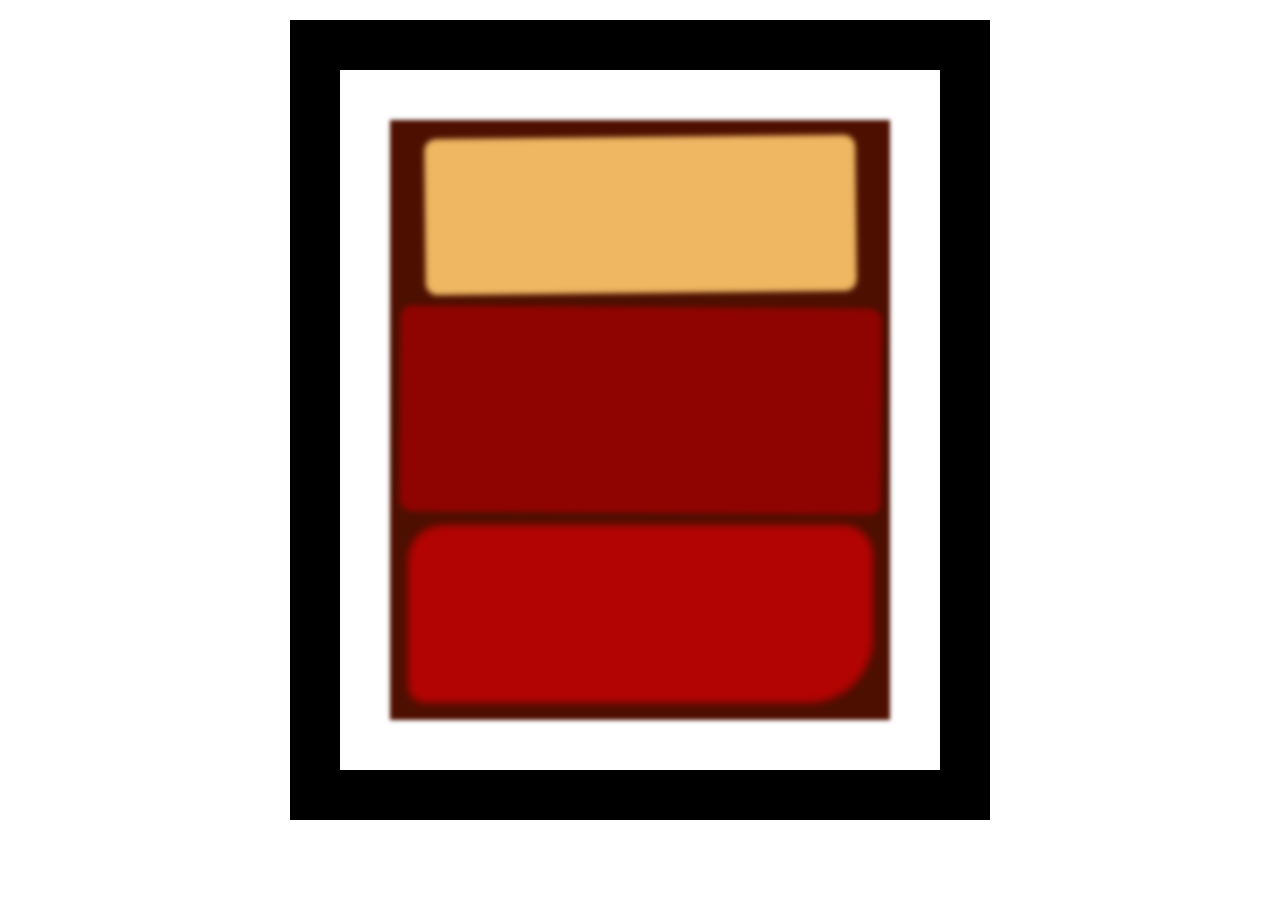
<file: BoxModel/index.html>
<!DOCTYPE html>
<html lang="en">
  <head>
    <meta charset="UTF-8">
    <title>Rothko Painting</title>
    <link href="./styles.css" rel="stylesheet">
  </head>
  <body>
    <div class="frame">
      <div class="canvas">
        <div class="one"></div>
        <div class="two"></div>
        <div class="three"></div>
      </div>
    </div>
  </body>
</html>
</file>
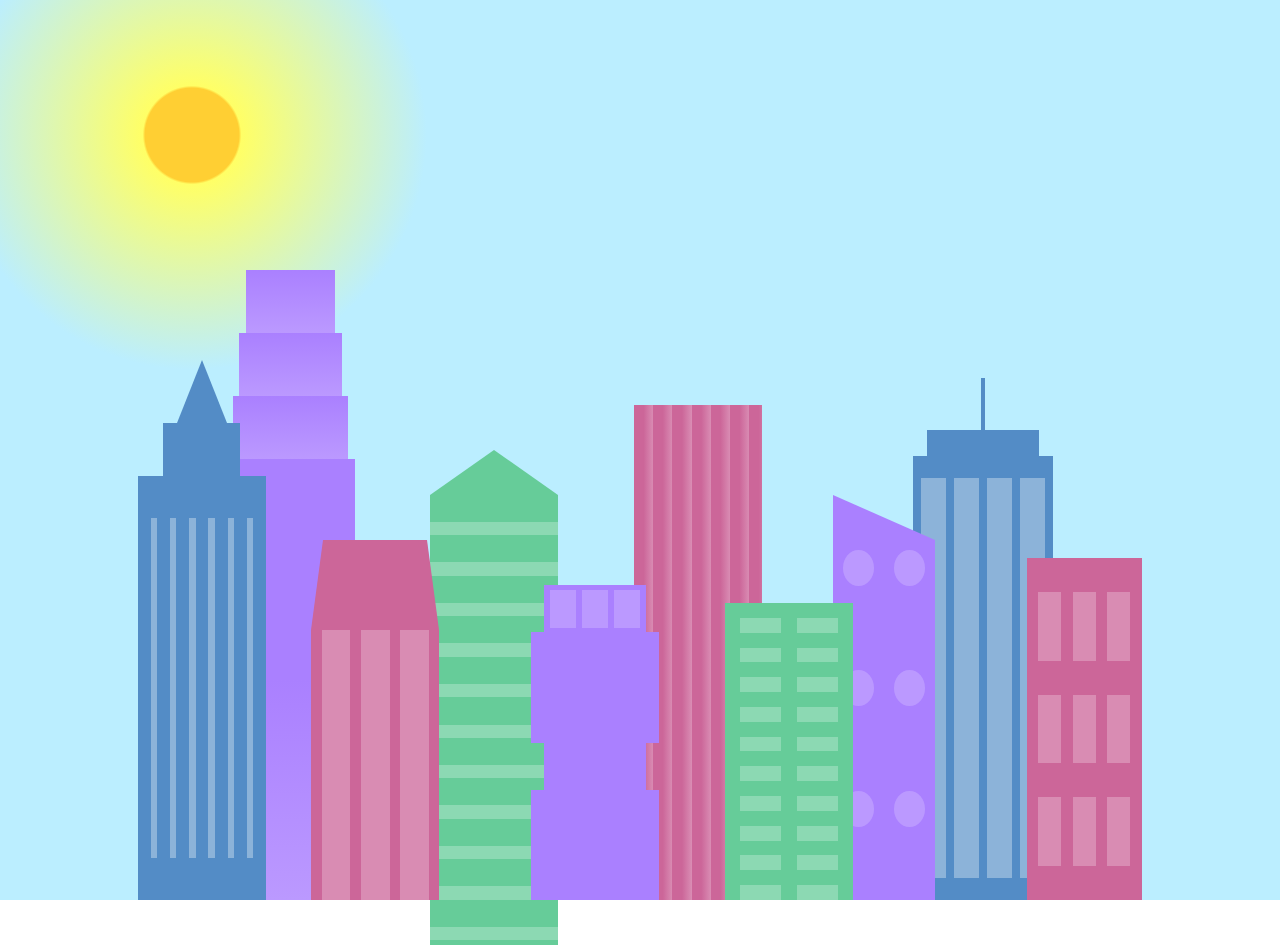
<file: city/index.html>
<!DOCTYPE html>
<html lang="en">    
  <head>
    <meta charset="UTF-8">
    <title>City Skyline</title>
    <link href="styles.css" rel="stylesheet" />   
  </head>

  <body>
    <div class="background-buildings sky">
      <div></div>
      <div></div>
      <div class="bb1 building-wrap">
        <div class="bb1a bb1-window"></div>
        <div class="bb1b bb1-window"></div>
        <div class="bb1c bb1-window"></div>
        <div class="bb1d"></div>
      </div>
      <div class="bb2">
        <div class="bb2a"></div>
        <div class="bb2b"></div>
      </div>
      <div class="bb3"></div>
      <div></div>
      <div class="bb4 building-wrap">
        <div class="bb4a"></div>
        <div class="bb4b"></div>
        <div class="bb4c window-wrap">
          <div class="bb4-window"></div>
          <div class="bb4-window"></div>
          <div class="bb4-window"></div>
          <div class="bb4-window"></div>
        </div>
      </div>
      <div></div>
      <div></div>
    </div>

    <div class="foreground-buildings">
      <div></div>
      <div></div>
      <div class="fb1 building-wrap">
        <div class="fb1a"></div>
        <div class="fb1b"></div>
        <div class="fb1c"></div>
      </div>
      <div class="fb2">
        <div class="fb2a"></div>
        <div class="fb2b window-wrap">
          <div class="fb2-window"></div>
          <div class="fb2-window"></div>
          <div class="fb2-window"></div>
        </div>
      </div>
      <div></div>
      <div class="fb3 building-wrap">
        <div class="fb3a window-wrap">
          <div class="fb3-window"></div>
          <div class="fb3-window"></div>
          <div class="fb3-window"></div>
        </div>
        <div class="fb3b"></div>
        <div class="fb3a"></div>
        <div class="fb3b"></div>
      </div>
      <div class="fb4">
        <div class="fb4a"></div>
        <div class="fb4b">
          <div class="fb4-window"></div>
          <div class="fb4-window"></div>
          <div class="fb4-window"></div>
          <div class="fb4-window"></div>
          <div class="fb4-window"></div>
          <div class="fb4-window"></div>
        </div>
      </div>
      <div class="fb5"></div>
      <div class="fb6"></div>
      <div></div>
      <div></div>
    </div>
  </body>
</html>
</file>
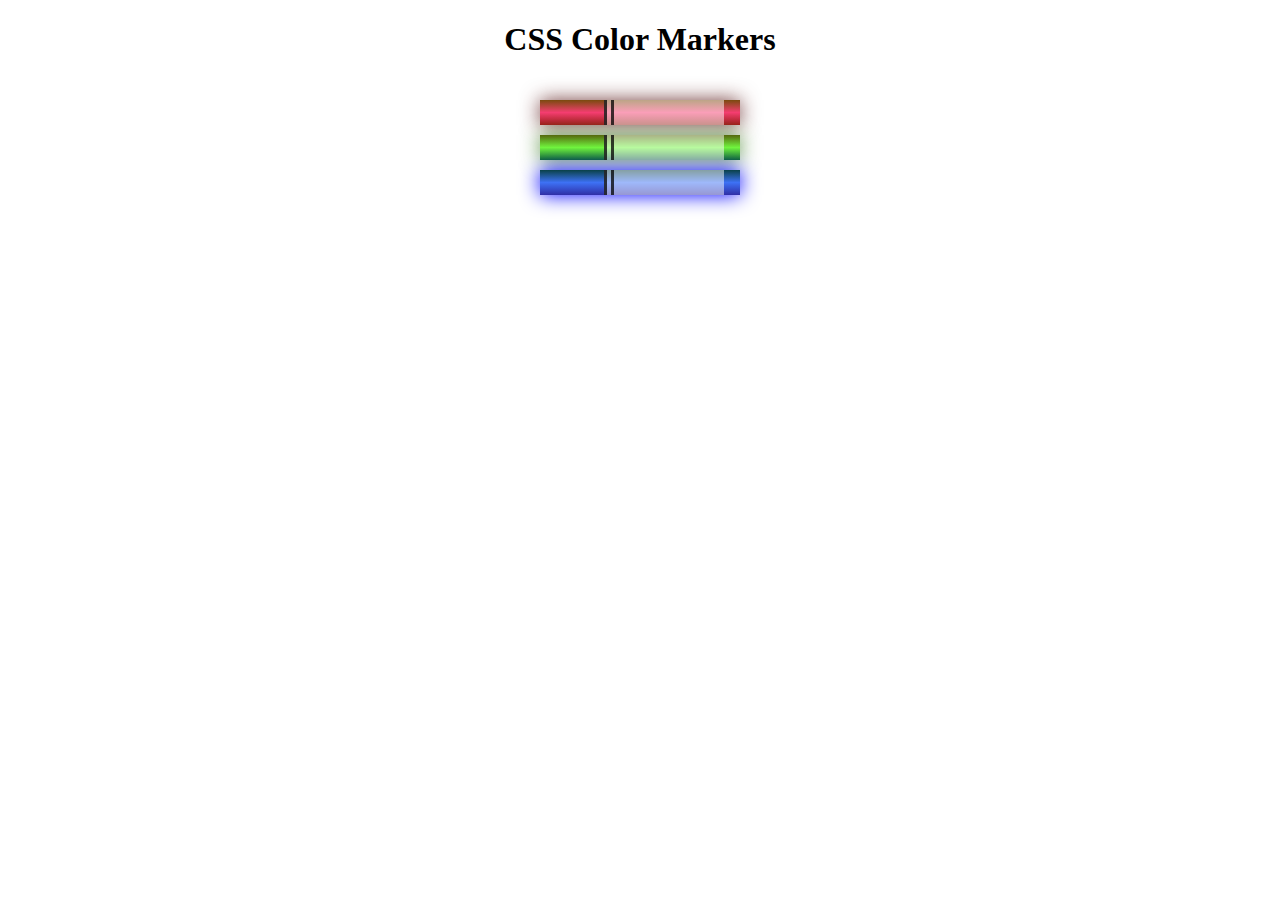
<file: markers/index.html>
<!DOCTYPE html>
<html lang="en">
  <head>
    <meta charset="utf-8">
    <meta name="viewport" content="width=device-width, initial-scale=1.0">
    <title>Colored Markers</title>
    <link rel="stylesheet" href="styles.css">
  </head>
  <body>
    <h1>CSS Color Markers</h1>
    <div class="container">
      <div class="marker red">
        <div class="cap"></div>
        <div class="sleeve"></div>
      </div>
      <div class="marker green">
        <div class="cap"></div>
        <div class="sleeve"></div>
      </div>
      <div class="marker blue">
        <div class="cap"></div>
        <div class="sleeve"></div>
      </div>
    </div>
  </body>
</html>
</file>
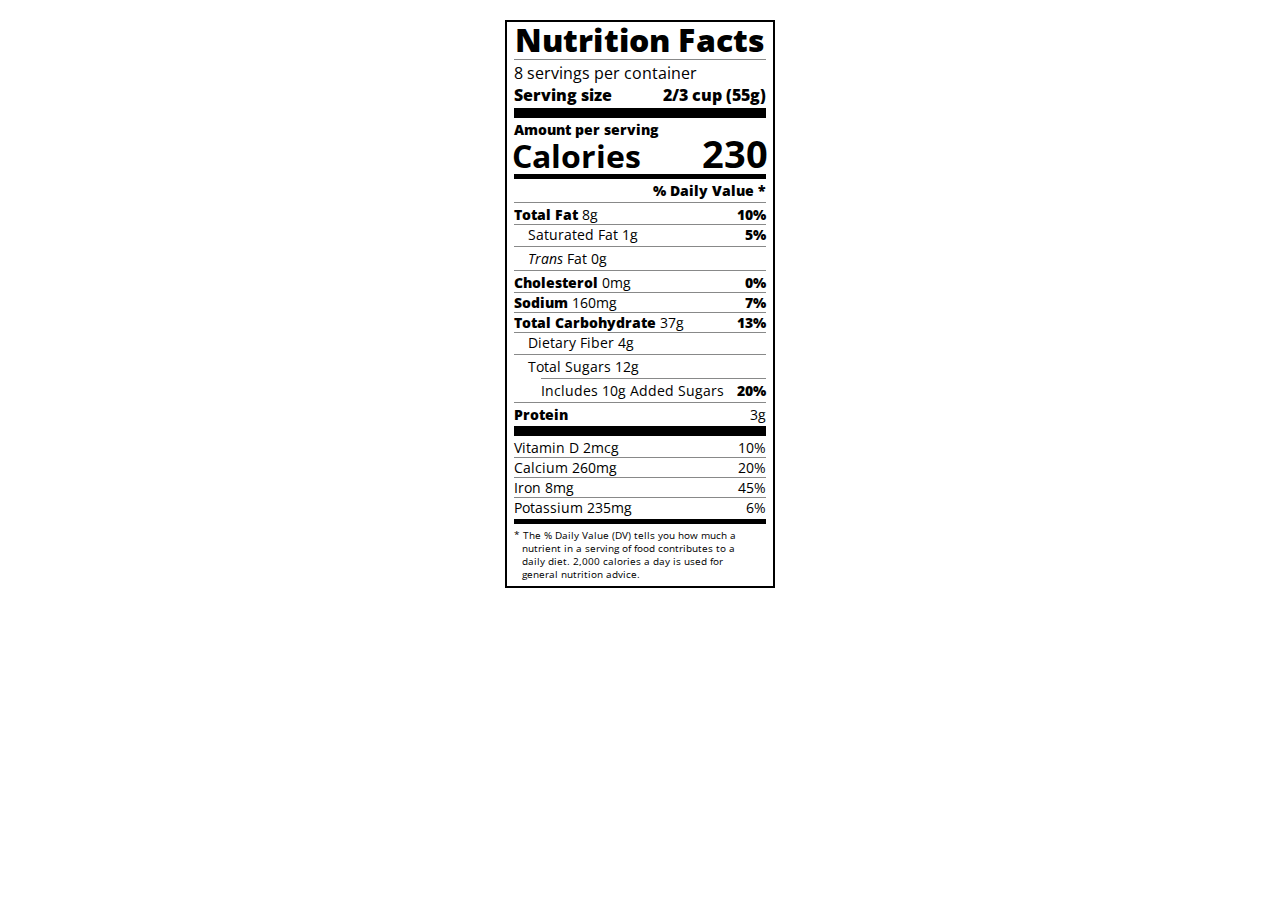
<file: nutritionFacts/index.html>
<!DOCTYPE html>
<html lang="en">

<head>
  <meta charset="UTF-8">
  <title>Nutrition Label</title>
  <link href="https://fonts.googleapis.com/css?family=Open+Sans:400,700,800" rel="stylesheet">
  <link href="./styles.css" rel="stylesheet">
</head>

<body>
  <div class="label">
    <header>
      <h1 class="bold">Nutrition Facts</h1>
      <div class="divider"></div>
      <p>8 servings per container</p>
      <p class="bold">Serving size <span>2/3 cup (55g)</span></p>
    </header>
    <div class="divider large"></div>
    <div class="calories-info">
      <div class="left-container">
        <h2 class="bold small-text">Amount per serving</h2>
        <p>Calories</p>
      </div>
      <span>230</span>
    </div>
    <div class="divider medium"></div>
    <div class="daily-value small-text">
      <p class="bold right no-divider">% Daily Value *</p>
      <div class="divider"></div>
      <p><span><span class="bold">Total Fat</span> 8g</span> <span class="bold">10%</span></p>
      <p class="indent no-divider">Saturated Fat 1g <span class="bold">5%</span></p>
      <div class="divider"></div>
      <p class="indent no-divider"><span><i>Trans</i> Fat 0g</span></p>
      <div class="divider"></div>
      <p><span><span class="bold">Cholesterol</span> 0mg</span> <span class="bold">0%</span></p>
      <p><span><span class="bold">Sodium</span> 160mg</span> <span class="bold">7%</span></p>
      <p><span><span class="bold">Total Carbohydrate</span> 37g</span> <span class="bold">13%</span></p>
      <p class="indent no-divider">Dietary Fiber 4g</p>
      <div class="divider"></div>
      <p class="indent no-divider">Total Sugars 12g</p>
      <div class="divider double-indent"></div>
      <p class="double-indent no-divider">Includes 10g Added Sugars <span class="bold">20%</span></p>
      <div class="divider"></div>
      <p class="no-divider"><span class="bold">Protein</span> 3g</p>
      <div class="divider large"></div>
      <p>Vitamin D 2mcg <span>10%</span></p>
      <p>Calcium 260mg <span>20%</span></p>
      <p>Iron 8mg <span>45%</span></p>
      <p class="no-divider">Potassium 235mg <span>6%</span></p>
    </div>
    <div class="divider medium"></div>
    <p class="note">* The % Daily Value (DV) tells you how much a nutrient in a serving of food contributes to a daily
      diet. 2,000 calories a day is used for general nutrition advice.</p>
  </div>
</body>
</html>
</file>
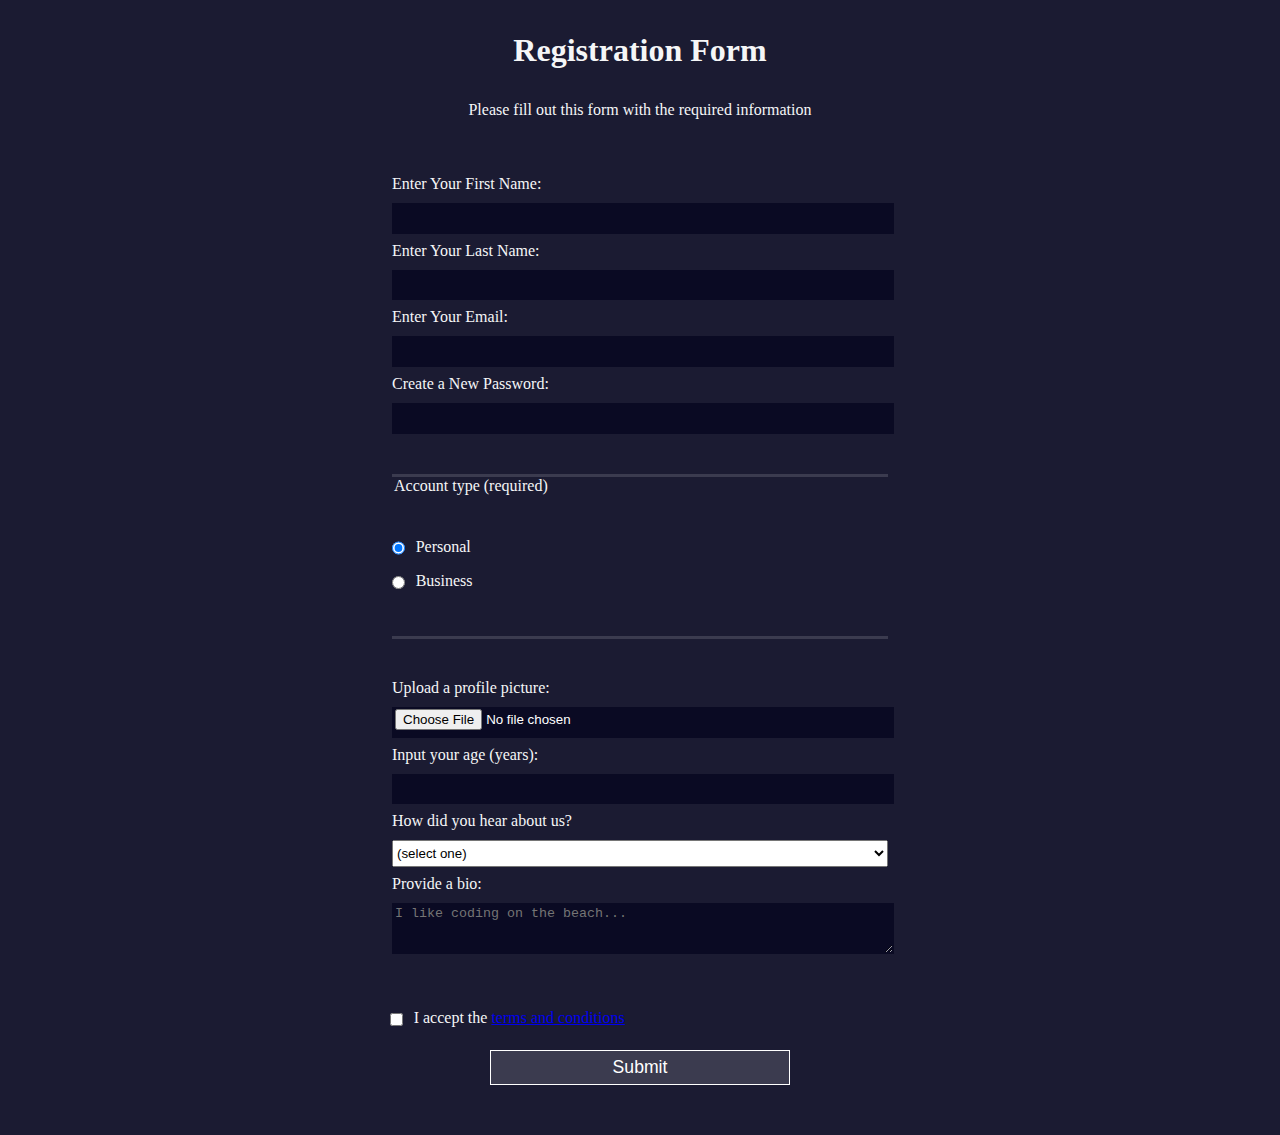
<file: registrationForm/index.html>
<!DOCTYPE html>
<html lang="en">
  <head>
    <meta charset="UTF-8">
    <title>Registration Form</title>
    <link rel="stylesheet" href="styles.css" />
  </head>
  <body>
    <h1>Registration Form</h1>
    <p>Please fill out this form with the required information</p>
    <form method="post" action='https://register-demo.freecodecamp.org'>
      <fieldset>
        <label for="first-name">Enter Your First Name: <input id="first-name" name="first-name" type="text" required /></label>
        <label for="last-name">Enter Your Last Name: <input id="last-name" name="last-name" type="text" required /></label>
        <label for="email">Enter Your Email: <input id="email" name="email" type="email" required /></label>
        <label for="new-password">Create a New Password: <input id="new-password" name="new-password" type="password" pattern="[a-z0-5]{8,}" required /></label>
      </fieldset>
      <fieldset>
        <legend>Account type (required)</legend>
        <label for="personal-account"><input id="personal-account" type="radio" name="account-type" class="inline" checked /> Personal</label>
        <label for="business-account"><input id="business-account" type="radio" name="account-type" class="inline" /> Business</label>
      </fieldset>
      <fieldset>
        <label for="profile-picture">Upload a profile picture: <input id="profile-picture" type="file" name="file" /></label>
        <label for="age">Input your age (years): <input id="age" type="number" name="age" min="13" max="120" /></label>
        <label for="referrer">How did you hear about us?
          <select id="referrer" name="referrer">
            <option value="">(select one)</option>
            <option value="1">freeCodeCamp News</option>
            <option value="2">freeCodeCamp YouTube Channel</option>
            <option value="3">freeCodeCamp Forum</option>
            <option value="4">Other</option>
          </select>
        </label>
        <label for="bio">Provide a bio:
          <textarea id="bio" name="bio" rows="3" cols="30" placeholder="I like coding on the beach..."></textarea>
        </label>
      </fieldset>
      <label for="terms-and-conditions">
        <input class="inline" id="terms-and-conditions" type="checkbox" required name="terms-and-conditions" /> I accept the <a href="https://www.freecodecamp.org/news/terms-of-service/">terms and conditions</a>
      </label>
      <input type="submit" value="Submit" />
    </form>
  </body>
</html>
</file>
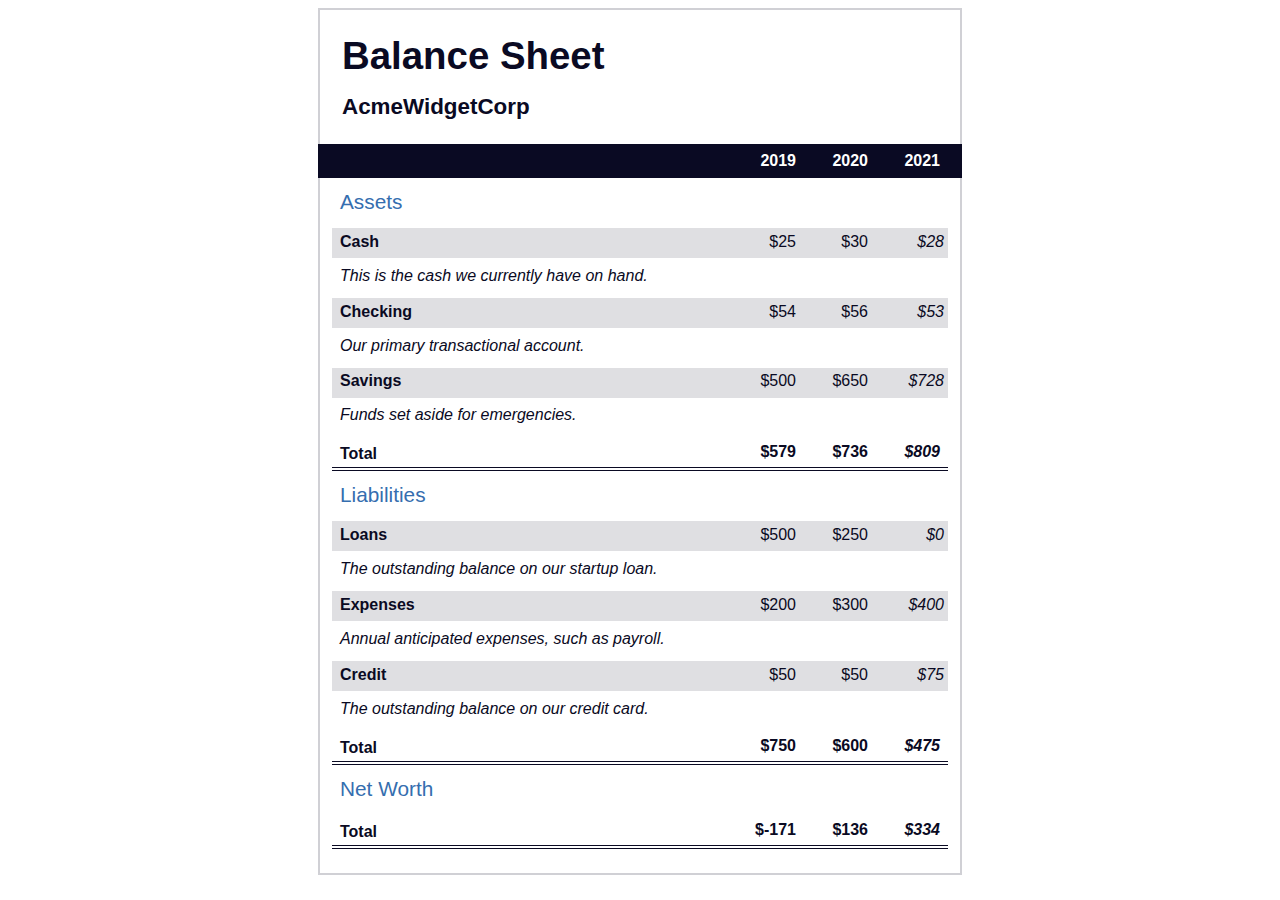
<file: table/index.html>
<!DOCTYPE html>
<html lang="en">
  <head>
    <meta charset="UTF-8">
    <meta name="viewport" content="width=device-width, initial-scale=1.0">
    <title>Balance Sheet</title>
    <link rel="stylesheet" href="./styles.css">
  </head>
  <body>
    <main>
      <section>
        <h1>
          <span class="flex">
            <span>AcmeWidgetCorp</span>
            <span>Balance Sheet</span>
          </span>
        </h1>
        <div id="years" aria-hidden="true">
          <span class="year">2019</span>
          <span class="year">2020</span>
          <span class="year">2021</span>
        </div>
        <div class="table-wrap">
          <table>
            <caption>Assets</caption>
            <thead>
              <tr>
                <td></td>
                <th><span class="sr-only year">2019</span></th>
                <th><span class="sr-only year">2020</span></th>
                <th class="current"><span class="sr-only year">2021</span></th>
              </tr>
            </thead>
            <tbody>
              <tr class="data">
                <th>Cash <span class="description">This is the cash we currently have on hand.</span></th>
                <td>$25</td>
                <td>$30</td>
                <td class="current">$28</td>
              </tr>
              <tr class="data">
                <th>Checking <span class="description">Our primary transactional account.</span></th>
                <td>$54</td>
                <td>$56</td>
                <td class="current">$53</td>
              </tr>
              <tr class="data">
                <th>Savings <span class="description">Funds set aside for emergencies.</span></th>
                <td>$500</td>
                <td>$650</td>
                <td class="current">$728</td>
              </tr>
              <tr class="total">
                <th>Total <span class="sr-only">Assets</span></th>
                <td>$579</td>
                <td>$736</td>
                <td class="current">$809</td>
              </tr>
            </tbody>
          </table>
          <table>
            <caption>Liabilities</caption>
            <thead>
              <tr>
              <td></td>
              <th><span class="sr-only">2019</span></th>
              <th><span class="sr-only">2020</span></th>
              <th><span class="sr-only">2021</span></th>
              </tr>
            </thead>
            <tbody>
              <tr class="data">
                <th>Loans <span class="description">The outstanding balance on our startup loan.</span></th>
                <td>$500</td>
                <td>$250</td>
                <td class="current">$0</td>
              </tr>
              <tr class="data">
                <th>Expenses <span class="description">Annual anticipated expenses, such as payroll.</span></th>
                <td>$200</td>
                <td>$300</td>
                <td class="current">$400</td>
              </tr>
              <tr class="data">
                <th>Credit <span class="description">The outstanding balance on our credit card.</span></th>
                <td>$50</td>
                <td>$50</td>
                <td class="current">$75</td>
              </tr>
              <tr class="total">
                <th>Total <span class="sr-only">Liabilities</span></th>
                <td>$750</td>
                <td>$600</td>
                <td class="current">$475</td>
              </tr>
            </tbody>
          </table>
          <table>
            <caption>Net Worth</caption>
            <thead>
              <tr>
              <td></td>
              <th><span class="sr-only">2019</span></th>
              <th><span class="sr-only">2020</span></th>
              <th><span class="sr-only">2021</span></th>
              </tr>
            </thead>
            <tbody>
              <tr class="total">
                <th>Total <span class="sr-only">Net Worth</span></th>
                <td>$-171</td>
                <td>$136</td>
                <td class="current">$334</td>
              </tr>
            </tbody>
          </table>
        </div>
      </section>
    </main>
  </body>
</html>
</file>
<file: BoxModel/styles.css>
.canvas {
    width: 500px;
    height: 600px;
    background-color: #4d0f00;
    overflow: hidden;
    filter: blur(2px);
  }
  
  .frame {
    border: 50px solid black;
    width: 500px;
    padding: 50px;
    margin: 20px auto;
  }
  
  .one {
    width: 425px;
    height: 150px;
    background-color: #efb762;
    margin: 20px auto;
    box-shadow: 0 0 3px 3px #efb762;
    border-radius: 9px;
    transform: rotate(-0.6deg);
  }
  
  .two {
    width: 475px;
    height: 200px;
    background-color: #8f0401;
    margin: 0 auto 20px;
    box-shadow: 0 0 3px 3px #8f0401;
    border-radius: 8px 10px;
    transform: rotate(0.4deg);
  }
  
  .one, .two {
    filter: blur(1px);
  }
  
  .three {
    width: 91%;
    height: 28%;
    background-color: #b20403;
    margin: auto;
    filter: blur(2px);
    box-shadow: 0 0 5px 5px #b20403;
    border-radius: 30px 25px 60px 12px;
  }
</file>
<file: city/styles.css>
:root {
    --building-color1: #aa80ff;
    --building-color2: #66cc99;
    --building-color3: #cc6699;
    --building-color4: #538cc6;
    --window-color1: #bb99ff;
    --window-color2: #8cd9b3;
    --window-color3: #d98cb3;
    --window-color4: #8cb3d9;
  }
  
  * {
    box-sizing: border-box;
  }
  
  body {
    height: 100vh;
    margin: 0;
    overflow: hidden;
  }
  
  .background-buildings, .foreground-buildings {
    width: 100%;
    height: 100%;
    display: flex;
    align-items: flex-end;
    justify-content: space-evenly;
    position: absolute;
    top: 0;
  }
  
  .building-wrap {
    display: flex;
    flex-direction: column;
    align-items: center;
  }
  
  .window-wrap {
    display: flex;
    align-items: center;
    justify-content: space-evenly;
  }
  
  .sky {
    background: radial-gradient(
        closest-corner circle at 15% 15%,
        #ffcf33,
        #ffcf33 20%,
        #ffff66 21%,
        #bbeeff 100%
      );
  }
  
  /* BACKGROUND BUILDINGS - "bb" stands for "background building" */
  .bb1 {
    width: 10%;
    height: 70%;
  }
  
  .bb1a {
    width: 70%;
  }
    
  .bb1b {
    width: 80%;
  }
    
  .bb1c {
    width: 90%;
  }
  
  .bb1d {
    width: 100%;
    height: 70%;
    background: linear-gradient(
        var(--building-color1) 50%,
        var(--window-color1)
      );
  }
  
  .bb1-window {
    height: 10%;
    background: linear-gradient(
        var(--building-color1),
        var(--window-color1)
      );
  }
  
  .bb2 {
    width: 10%;
    height: 50%;
  }
  
  .bb2a {
    border-bottom: 5vh solid var(--building-color2);
    border-left: 5vw solid transparent;
    border-right: 5vw solid transparent;
  }
  
  .bb2b {
    width: 100%;
    height: 100%;
    background: repeating-linear-gradient(
        var(--building-color2),
        var(--building-color2) 6%,
        var(--window-color2) 6%,
        var(--window-color2) 9%
      );
  }
  
  .bb3 {
    width: 10%;
    height: 55%;
    background: repeating-linear-gradient(
        90deg,
        var(--building-color3),
        var(--building-color3),
        var(--window-color3) 15%
      );
  }
  
  .bb4 {
    width: 11%;
    height: 58%;
  }
  
  .bb4a {
    width: 3%;
    height: 10%;
    background-color: var(--building-color4);
  }
  
  .bb4b {
    width: 80%;
    height: 5%;
    background-color: var(--building-color4);
  }
    
  .bb4c {
    width: 100%;
    height: 85%;
    background-color: var(--building-color4);
  }
  
  .bb4-window {
    width: 18%;
    height: 90%;
    background-color: var(--window-color4);
  }
  
  /* FOREGROUND BUILDINGS - "fb" stands for "foreground building" */
  .fb1 {
    width: 10%;
    height: 60%;
  }
  
  .fb1a {
    border-bottom: 7vh solid var(--building-color4);
    border-left: 2vw solid transparent;
    border-right: 2vw solid transparent;
  }
  
  .fb1b {
    width: 60%;
    height: 10%;
    background-color: var(--building-color4);
  }
    
  .fb1c {
    width: 100%;
    height: 80%;
    background: repeating-linear-gradient(
        90deg,
        var(--building-color4),
        var(--building-color4) 10%,
        transparent 10%,
        transparent 15%
      ),
      repeating-linear-gradient(
        var(--building-color4),
        var(--building-color4) 10%,
        var(--window-color4) 10%,
        var(--window-color4) 90%
      );
  }
  
  .fb2 {
    width: 10%;
    height: 40%;
  }
  
  .fb2a {
    width: 100%;
    border-bottom: 10vh solid var(--building-color3);
    border-left: 1vw solid transparent;
    border-right: 1vw solid transparent;
  }
  
  .fb2b {
    width: 100%;
    height: 75%;
    background-color: var(--building-color3);
  }
  
  .fb2-window {
    width: 22%;
    height: 100%;
    background-color: var(--window-color3);
  }
  
  .fb3 {
    width: 10%;
    height: 35%;
  }
    
  .fb3a {
    width: 80%;
    height: 15%;
    background-color: var(--building-color1);
  }
    
  .fb3b {
    width: 100%;
    height: 35%;
    background-color: var(--building-color1);
  }
  
  .fb3-window {
    width: 25%;
    height: 80%;
    background-color: var(--window-color1);
  }
  
  .fb4 {
    width: 8%;
    height: 45%;
    position: relative;
    left: 10%;
  }
  
  .fb4a {
    border-top: 5vh solid transparent;
    border-left: 8vw solid var(--building-color1);
  }
  
  .fb4b {
    width: 100%;
    height: 89%;
    background-color: var(--building-color1);
    display: flex;
    flex-wrap: wrap;
  }
  
  .fb4-window {
    width: 30%;
    height: 10%;
    border-radius: 50%;
    background-color: var(--window-color1);
    margin: 10%;
  }
  
  .fb5 {
    width: 10%;
    height: 33%;
    position: relative;
    right: 10%;
    background: repeating-linear-gradient(
        var(--building-color2),
        var(--building-color2) 5%,
        transparent 5%,
        transparent 10%
      ),
      repeating-linear-gradient(
        90deg,
        var(--building-color2),
        var(--building-color2) 12%,
        var(--window-color2) 12%,
        var(--window-color2) 44%
      );
  }
  
  .fb6 {
    width: 9%;
    height: 38%;
    background: repeating-linear-gradient(
        90deg,
        var(--building-color3),
        var(--building-color3) 10%,
        transparent 10%,
        transparent 30%
      ),
      repeating-linear-gradient(
        var(--building-color3),
        var(--building-color3) 10%,
        var(--window-color3) 10%,
        var(--window-color3) 30%
      );
  }
  
  @media (max-width: 1000px) {
    :root {
      --building-color1: #000;
      --building-color2: #000;
      --building-color3: #000;
      --building-color4: #000;
    }
    .sky {
      background: radial-gradient(
          closest-corner circle at 15% 15%,
          #ccc,
          #ccc 20%,
          #445 21%,
          #223 100%
        );
    }
  }
</file>
<file: markers/styles.css>
h1 {
    text-align: center;
}
  
  .container {
    background-color: rgb(255, 255, 255);
    padding: 10px 0;
  }
  
  .marker {
    width: 200px;
    height: 25px;
    margin: 10px auto;
  }
  
  .cap {
    width: 60px;
    height: 25px;
  }
  
  .sleeve {
    width: 110px;
    height: 25px;
    background-color: rgba(255, 255, 255, 0.5);
    border-left: 10px double rgba(0, 0, 0, 0.75);
  }
  
  .cap, .sleeve {
    display: inline-block;
  }
  
  .red {
    background: linear-gradient(rgb(122, 74, 14), rgb(245, 62, 113), rgb(162, 27, 27));
    box-shadow: 0 0 20px 0 rgba(83, 14, 14, 0.8);
  }
  
  .green {
    background: linear-gradient(#55680D, #71F53E, #116C31);
    box-shadow: 0 0 20px 0 #3B7E20CC;
  }
  
  .blue {
    background: linear-gradient(hsl(186, 76%, 16%), hsl(223, 90%, 60%), hsl(240, 56%, 42%));
    box-shadow: 0 0 20px 0 blue;
  }
</file>
<file: nutritionFacts/styles.css>
* {
    box-sizing: border-box;
  }
  
  html {
    font-size: 16px;
  }
  
  body {
    font-family: 'Open Sans', sans-serif;
  }
  
  .label {
    border: 2px solid black;
    width: 270px;
    margin: 20px auto;
    padding: 0 7px;
  }
  
  header h1 {
    text-align: center;
    margin: -4px 0;
    letter-spacing: 0.15px
  }
  
  p {
    margin: 0;
    display: flex;
    justify-content: space-between;
  }
  
  .divider {
    border-bottom: 1px solid #888989;
    margin: 2px 0;
  }
  
  .bold {
    font-weight: 800;
  }
  
  .large {
    height: 10px;
  }
  
  .large, .medium {
    background-color: black;
    border: 0;
  }
  
  .medium {
    height: 5px;
  }
  
  .small-text {
    font-size: 0.85rem;
  }
  
  
  .calories-info {
    display: flex;
    justify-content: space-between;
    align-items: flex-end;
  }
  
  .calories-info h2 {
    margin: 0;
  }
  
  .left-container p {
    margin: -5px -2px;
    font-size: 2em;
    font-weight: 700;
  }
  
  .calories-info span {
    margin: -7px -2px;
    font-size: 2.4em;
    font-weight: 700;
  }
  
  .right {
    justify-content: flex-end;
  }
  
  .indent {
    margin-left: 1em;
  }
  
  .double-indent {
    margin-left: 2em;
  }
  
  .daily-value p:not(.no-divider) {
    border-bottom: 1px solid #888989;
  }
  
  .note {
    font-size: 0.6rem;
    margin: 5px 0;
    text-indent: -8px;
    padding: 0 8px;
  }
</file>
<file: registrationForm/styles.css>
body {
    width: 100%;
    height: 100vh;
    margin: 0;
    background-color: #1b1b32;
    color: #f5f6f7;
    font-family: Tahoma;
    font-size: 16px;
  }
  
  h1, p {
    margin: 1em auto;
    text-align: center;
  }
  
  form {
    width: 60vw;
    max-width: 500px;
    min-width: 300px;
    margin: 0 auto;
    padding-bottom: 2em;
  }
  
  fieldset {
    border: none;
    padding: 2rem 0;
    border-bottom: 3px solid #3b3b4f;
  }
  
  fieldset:last-of-type {
    border-bottom: none;
  }
  
  label {
    display: block;
    margin: 0.5rem 0;
  }
  
  input,
  textarea,
  select {
    margin: 10px 0 0 0;
    width: 100%;
    min-height: 2em;
  }
  
  input, textarea {
    background-color: #0a0a23;
    border: 1px solid #0a0a23;
    color: #ffffff;
  }
  
  .inline {
    width: unset;
    margin: 0 0.5em 0 0;
    vertical-align: middle;
  }
  
  input[type="submit"] {
    display: block;
    width: 60%;
    margin: 1em auto;
    height: 2em;
    font-size: 1.1rem;
    background-color: #3b3b4f;
    border-color: white;
    min-width: 300px;
  }
  
  input[type="file"] {
    padding: 1px 2px;
  }
  
  .inline{
    display: inline; 
  }
</file>
<file: table/styles.css>
span[class~="sr-only"] {
    border: 0 !important;
    clip: rect(1px, 1px, 1px, 1px) !important;
    clip-path: inset(50%) !important;
    height: 1px !important;
    width: 1px !important;
    position: absolute !important;
    overflow: hidden !important;
    white-space: nowrap !important;
    padding: 0 !important;
    margin: -1px !important;
  }
  
  html {
    box-sizing: border-box;
  }
  
  body {
    font-family: sans-serif;
    color: #0a0a23;
  }
  
  h1 {
    max-width: 37.25rem;
    margin: 0 auto;
    padding: 1.5rem 1.25rem;
  }
  
  h1 .flex {
    display: flex;
    flex-direction: column-reverse;
    gap: 1rem;
  }
  
  h1 .flex span:first-of-type {
    font-size: 0.7em;
  }
  
  h1 .flex span:last-of-type {
    font-size: 1.2em;
  }
  
  section {
    max-width: 40rem;
    margin: 0 auto;
    border: 2px solid #d0d0d5;
  }
  
  #years {
    display: flex;
    justify-content: flex-end;
    position: sticky;
    z-index: 999;
    top: 0;
    background: #0a0a23;
    color: #fff;
    padding: 0.5rem calc(1.25rem + 2px) 0.5rem 0;
    margin: 0 -2px;
  }
  
  #years span[class] {
    font-weight: bold;
    width: 4.5rem;
    text-align: right;
  }
  
  .table-wrap {
    padding: 0 0.75rem 1.5rem 0.75rem;
  }
  
  table {
    border-collapse: collapse;
    border: 0;
    width: 100%;
    position: relative;
    margin-top: 3rem;
  }
  
  table caption {
    color: #356eaf;
    font-size: 1.3em;
    font-weight: normal;
    position: absolute;
    top: -2.25rem;
    left: 0.5rem;
  }
  
  tbody td {
    width: 100vw;
    min-width: 4rem;
    max-width: 4rem;
  }
  
  tbody th {
    width: calc(100% - 12rem);
  }
  
  tr[class="total"] {
    border-bottom: 4px double #0a0a23;
    font-weight: bold;
  }
  
  tr[class="total"] th {
    text-align: left;
    padding: 0.5rem 0 0.25rem 0.5rem;
  }
  
  tr.total td {
    text-align: right;
    padding: 0 0.25rem;
  }
  
  tr.total td:nth-of-type(3) {
    padding-right: 0.5rem;
  }
  
  tr.total:hover {
    background-color: #99c9ff;
  }
  
  td.current {
    font-style: italic;
  }
  
  tr.data {
    background-image: linear-gradient(to bottom, #dfdfe2 1.845rem, white 1.845rem);
  }
  
  tr.data th {
    text-align: left;
    padding-top: 0.3rem;
    padding-left: 0.5rem;
  }
  
  tr.data th .description {
    display: block;
    font-weight: normal;
    font-style: italic;
    padding: 1rem 0 0.75rem;
    margin-right: -13.5rem;
  }
  
  tr.data td {
    vertical-align: top;
    padding: 0.3rem 0.25rem 0;
    text-align: right;
  }
</file>
